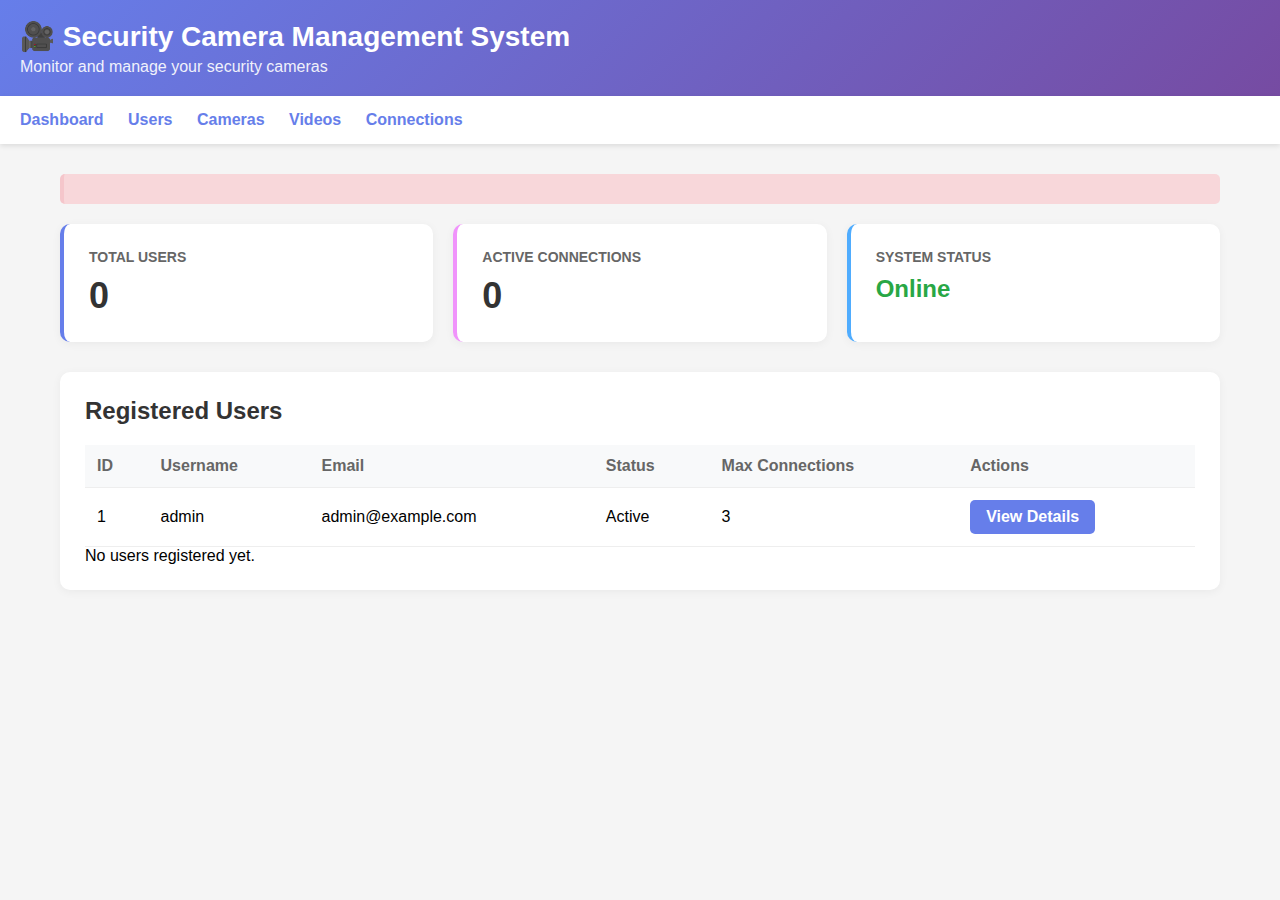
<file: web-client/target/classes/templates/index.html>
<!DOCTYPE html>
<html xmlns:th="http://www.thymeleaf.org">
<head>
    <meta charset="UTF-8">
    <meta name="viewport" content="width=device-width, initial-scale=1.0">
    <title>Security Camera System - Dashboard</title>
    <style>
        * { margin: 0; padding: 0; box-sizing: border-box; }
        body { font-family: 'Segoe UI', Tahoma, Geneva, Verdana, sans-serif; background: #f5f5f5; }
        .header { background: linear-gradient(135deg, #667eea 0%, #764ba2 100%); color: white; padding: 20px; box-shadow: 0 2px 10px rgba(0,0,0,0.1); }
        .header h1 { font-size: 28px; }
        .header p { opacity: 0.9; margin-top: 5px; }
        nav { background: white; padding: 15px 20px; box-shadow: 0 2px 5px rgba(0,0,0,0.1); }
        nav a { margin-right: 20px; text-decoration: none; color: #667eea; font-weight: 600; transition: color 0.3s; }
        nav a:hover { color: #764ba2; }
        .container { max-width: 1200px; margin: 30px auto; padding: 0 20px; }
        .stats { display: grid; grid-template-columns: repeat(auto-fit, minmax(250px, 1fr)); gap: 20px; margin-bottom: 30px; }
        .stat-card { background: white; padding: 25px; border-radius: 10px; box-shadow: 0 2px 10px rgba(0,0,0,0.05); border-left: 4px solid #667eea; }
        .stat-card h3 { color: #666; font-size: 14px; font-weight: 600; margin-bottom: 10px; }
        .stat-card .value { font-size: 36px; font-weight: bold; color: #333; }
        .users-list { background: white; padding: 25px; border-radius: 10px; box-shadow: 0 2px 10px rgba(0,0,0,0.05); }
        .users-list h2 { margin-bottom: 20px; color: #333; }
        table { width: 100%; border-collapse: collapse; }
        th, td { padding: 12px; text-align: left; border-bottom: 1px solid #eee; }
        th { background: #f8f9fa; font-weight: 600; color: #666; }
        tr:hover { background: #f8f9fa; }
        .badge { padding: 5px 10px; border-radius: 12px; font-size: 12px; font-weight: 600; }
        .badge-active { background: #d4edda; color: #155724; }
        .badge-inactive { background: #f8d7da; color: #721c24; }
        .btn { padding: 8px 16px; border-radius: 5px; text-decoration: none; font-weight: 600; display: inline-block; transition: all 0.3s; }
        .btn-primary { background: #667eea; color: white; }
        .btn-primary:hover { background: #5568d3; }
        .error { background: #f8d7da; color: #721c24; padding: 15px; border-radius: 5px; margin-bottom: 20px; border-left: 4px solid #f5c6cb; }
    </style>
</head>
<body>
    <div class="header">
        <h1>🎥 Security Camera Management System</h1>
        <p>Monitor and manage your security cameras</p>
    </div>

    <nav>
        <a href="/">Dashboard</a>
        <a href="/users">Users</a>
        <a href="/cameras">Cameras</a>
        <a href="/videos">Videos</a>
        <a href="/connections">Connections</a>
    </nav>

    <div class="container">
        <div th:if="${error}" class="error" th:text="${error}"></div>

        <div class="stats">
            <div class="stat-card">
                <h3>TOTAL USERS</h3>
                <div class="value" th:text="${userCount ?: 0}">0</div>
            </div>
            <div class="stat-card" style="border-left-color: #f093fb;">
                <h3>ACTIVE CONNECTIONS</h3>
                <div class="value" th:text="${activeConnections ?: 0}">0</div>
            </div>
            <div class="stat-card" style="border-left-color: #4facfe;">
                <h3>SYSTEM STATUS</h3>
                <div class="value" style="font-size: 24px; color: #28a745;">Online</div>
            </div>
        </div>

        <div class="users-list">
            <h2>Registered Users</h2>
            <table th:if="${users != null and !users.isEmpty()}">
                <thead>
                    <tr>
                        <th>ID</th>
                        <th>Username</th>
                        <th>Email</th>
                        <th>Status</th>
                        <th>Max Connections</th>
                        <th>Actions</th>
                    </tr>
                </thead>
                <tbody>
                    <tr th:each="user : ${users}">
                        <td th:text="${user.id}">1</td>
                        <td th:text="${user.username}">admin</td>
                        <td th:text="${user.email}">admin@example.com</td>
                        <td>
                            <span th:class="${user.isActive ? 'badge badge-active' : 'badge badge-inactive'}" 
                                  th:text="${user.isActive ? 'Active' : 'Inactive'}">Active</span>
                        </td>
                        <td th:text="${user.maxConnections}">3</td>
                        <td>
                            <a th:href="@{/users/{id}(id=${user.id})}" class="btn btn-primary">View Details</a>
                        </td>
                    </tr>
                </tbody>
            </table>
            <p th:if="${users == null or users.isEmpty()}">No users registered yet.</p>
        </div>
    </div>
</body>
</html>
</file>
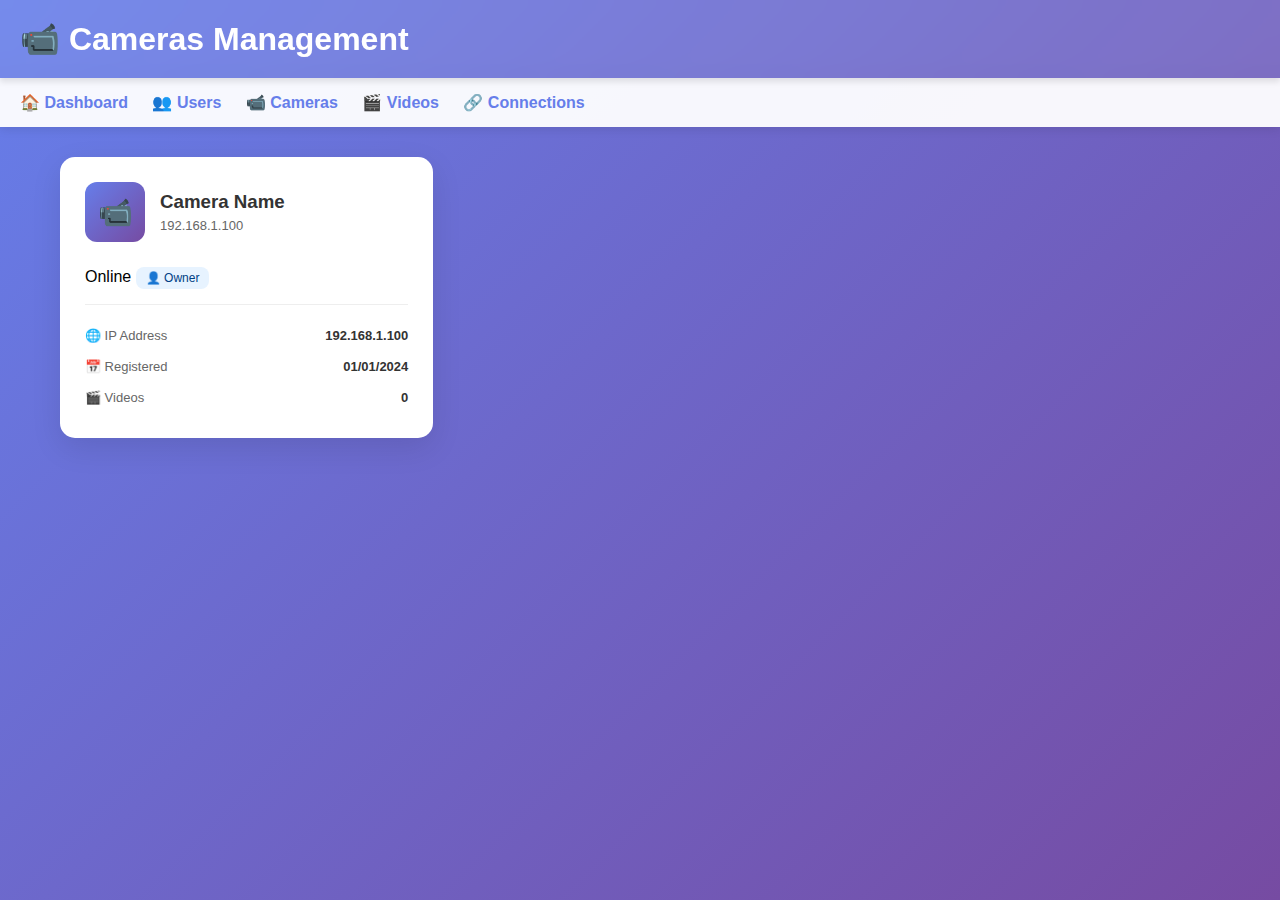
<file: web-client/target/classes/templates/cameras.html>
<!DOCTYPE html>
<html xmlns:th="http://www.thymeleaf.org">
<head>
    <meta charset="UTF-8">
    <title>Cameras - Security Camera System</title>
    <style>
        * { margin: 0; padding: 0; box-sizing: border-box; }
        body { font-family: 'Segoe UI', Tahoma, Geneva, Verdana, sans-serif; background: linear-gradient(135deg, #667eea 0%, #764ba2 100%); min-height: 100vh; }
        .header { background: rgba(255,255,255,0.1); backdrop-filter: blur(10px); color: white; padding: 20px; box-shadow: 0 4px 6px rgba(0,0,0,0.1); }
        nav { background: rgba(255,255,255,0.95); padding: 15px 20px; box-shadow: 0 2px 10px rgba(0,0,0,0.1); margin-bottom: 30px; }
        nav a { margin-right: 20px; text-decoration: none; color: #667eea; font-weight: 600; transition: color 0.3s; }
        nav a:hover { color: #764ba2; }
        .container { max-width: 1200px; margin: 0 auto; padding: 0 20px; }
        .cameras-grid { display: grid; grid-template-columns: repeat(auto-fill, minmax(350px, 1fr)); gap: 20px; margin-top: 20px; }
        .camera-card { background: white; border-radius: 15px; padding: 25px; box-shadow: 0 10px 30px rgba(0,0,0,0.1); transition: transform 0.3s; }
        .camera-card:hover { transform: translateY(-5px); box-shadow: 0 15px 40px rgba(0,0,0,0.2); }
        .camera-header { display: flex; align-items: center; margin-bottom: 15px; }
        .camera-icon { width: 60px; height: 60px; border-radius: 12px; background: linear-gradient(135deg, #667eea 0%, #764ba2 100%); display: flex; align-items: center; justify-content: center; color: white; font-size: 28px; margin-right: 15px; }
        .camera-info h3 { color: #333; margin-bottom: 5px; }
        .camera-info p { color: #666; font-size: 13px; }
        .camera-details { margin-top: 15px; padding-top: 15px; border-top: 1px solid #eee; }
        .detail-row { display: flex; justify-content: space-between; padding: 8px 0; }
        .detail-label { color: #666; font-size: 13px; }
        .detail-value { color: #333; font-weight: 600; font-size: 13px; }
        .status-badge { display: inline-block; padding: 4px 12px; border-radius: 12px; font-size: 12px; font-weight: 600; }
        .status-active { background: #d4edda; color: #155724; }
        .status-inactive { background: #f8d7da; color: #721c24; }
        .owner-badge { background: #e7f3ff; color: #004085; padding: 4px 10px; border-radius: 8px; font-size: 12px; display: inline-block; margin-top: 10px; }
    </style>
</head>
<body>
    <div class="header">
        <h1>📹 Cameras Management</h1>
    </div>

    <nav>
        <a href="/">🏠 Dashboard</a>
        <a href="/users">👥 Users</a>
        <a href="/cameras">📹 Cameras</a>
        <a href="/videos">🎬 Videos</a>
        <a href="/connections">🔗 Connections</a>
    </nav>

    <div class="container">
        <div class="cameras-grid">
            <div class="camera-card" th:each="camera : ${cameras}">
                <div class="camera-header">
                    <div class="camera-icon">📹</div>
                    <div class="camera-info">
                        <h3 th:text="${camera.cameraName}">Camera Name</h3>
                        <p th:text="${camera.ipAddress}">192.168.1.100</p>
                    </div>
                </div>
                <span th:class="${camera.isActive ? 'status-badge status-active' : 'status-badge status-inactive'}" 
                      th:text="${camera.isActive ? '🟢 Online' : '🔴 Offline'}">Online</span>
                <div class="owner-badge">
                    👤 <span th:text="${camera.username}">Owner</span>
                </div>
                <div class="camera-details">
                    <div class="detail-row">
                        <span class="detail-label">🌐 IP Address</span>
                        <span class="detail-value" th:text="${camera.ipAddress}">192.168.1.100</span>
                    </div>
                    <div class="detail-row">
                        <span class="detail-label">📅 Registered</span>
                        <span class="detail-value" th:text="${#temporals.format(camera.registeredAt, 'dd/MM/yyyy')}">01/01/2024</span>
                    </div>
                    <div class="detail-row">
                        <span class="detail-label">🎬 Videos</span>
                        <span class="detail-value" th:text="${camera.videoCount != null ? camera.videoCount : 0}">0</span>
                    </div>
                </div>
            </div>
        </div>
    </div>
</body>
</html>
</file>
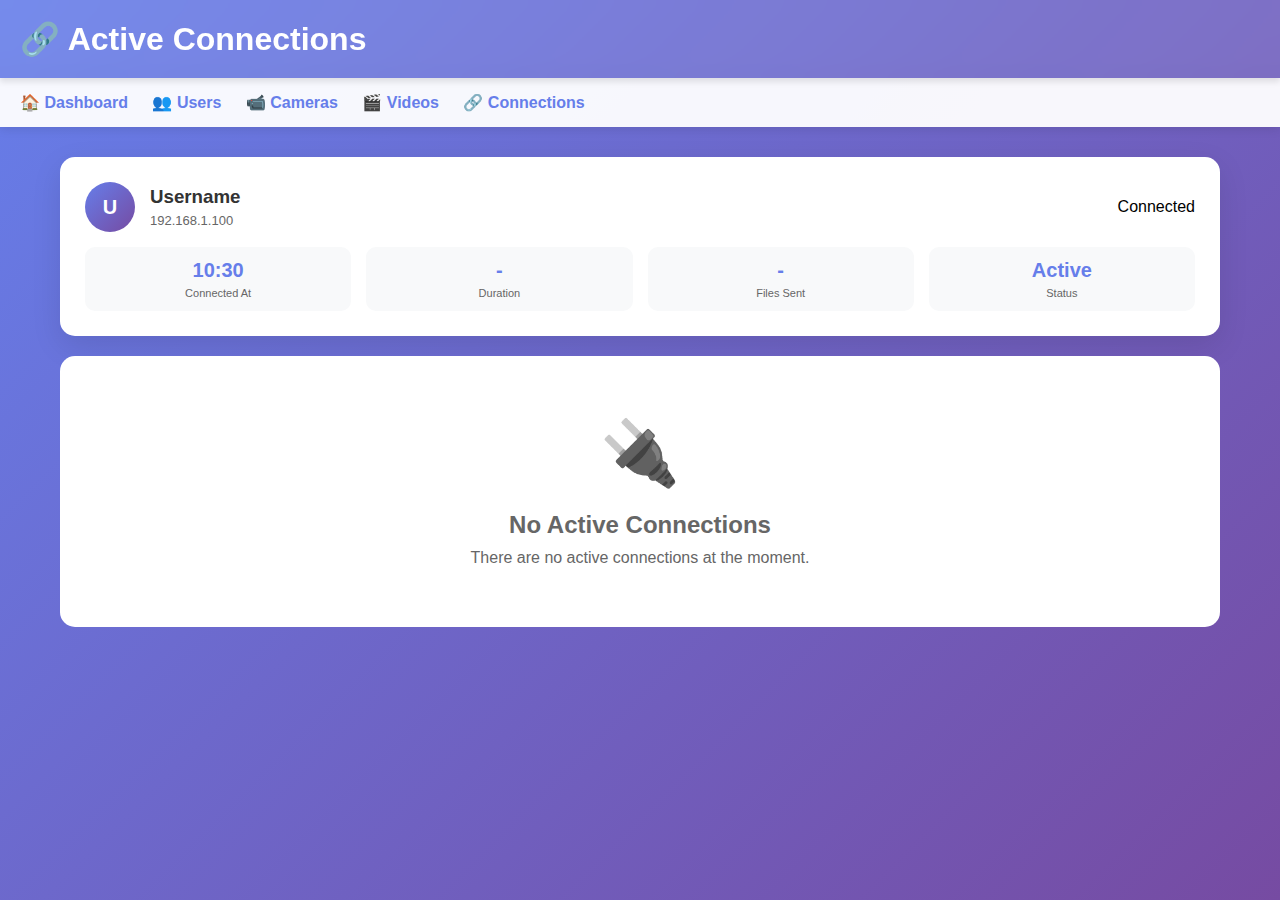
<file: web-client/target/classes/templates/connections.html>
<!DOCTYPE html>
<html xmlns:th="http://www.thymeleaf.org">
<head>
    <meta charset="UTF-8">
    <title>Connections - Security Camera System</title>
    <style>
        * { margin: 0; padding: 0; box-sizing: border-box; }
        body { font-family: 'Segoe UI', Tahoma, Geneva, Verdana, sans-serif; background: linear-gradient(135deg, #667eea 0%, #764ba2 100%); min-height: 100vh; }
        .header { background: rgba(255,255,255,0.1); backdrop-filter: blur(10px); color: white; padding: 20px; box-shadow: 0 4px 6px rgba(0,0,0,0.1); }
        nav { background: rgba(255,255,255,0.95); padding: 15px 20px; box-shadow: 0 2px 10px rgba(0,0,0,0.1); margin-bottom: 30px; }
        nav a { margin-right: 20px; text-decoration: none; color: #667eea; font-weight: 600; transition: color 0.3s; }
        nav a:hover { color: #764ba2; }
        .container { max-width: 1200px; margin: 0 auto; padding: 0 20px; }
        .connections-list { margin-top: 20px; }
        .connection-card { background: white; border-radius: 15px; padding: 25px; margin-bottom: 20px; box-shadow: 0 10px 30px rgba(0,0,0,0.1); transition: transform 0.3s; }
        .connection-card:hover { transform: translateX(5px); }
        .connection-header { display: flex; justify-content: space-between; align-items: center; margin-bottom: 15px; }
        .connection-user { display: flex; align-items: center; gap: 15px; }
        .user-avatar { width: 50px; height: 50px; border-radius: 50%; background: linear-gradient(135deg, #667eea 0%, #764ba2 100%); display: flex; align-items: center; justify-content: center; color: white; font-size: 20px; font-weight: bold; }
        .user-details h3 { color: #333; margin-bottom: 5px; }
        .user-details p { color: #666; font-size: 13px; }
        .status-badge { padding: 6px 14px; border-radius: 12px; font-size: 12px; font-weight: 600; }
        .status-active { background: #d4edda; color: #155724; }
        .status-inactive { background: #f8d7da; color: #721c24; }
        .connection-stats { display: grid; grid-template-columns: repeat(4, 1fr); gap: 15px; margin-top: 15px; }
        .stat-box { background: #f8f9fa; padding: 12px; border-radius: 10px; text-align: center; }
        .stat-value { font-size: 20px; font-weight: bold; color: #667eea; }
        .stat-label { font-size: 11px; color: #666; margin-top: 5px; }
        .no-connections { background: white; border-radius: 15px; padding: 60px; text-align: center; color: #666; }
        .no-connections-icon { font-size: 64px; margin-bottom: 20px; }
    </style>
</head>
<body>
    <div class="header">
        <h1>🔗 Active Connections</h1>
    </div>

    <nav>
        <a href="/">🏠 Dashboard</a>
        <a href="/users">👥 Users</a>
        <a href="/cameras">📹 Cameras</a>
        <a href="/videos">🎬 Videos</a>
        <a href="/connections">🔗 Connections</a>
    </nav>

    <div class="container">
        <div class="connections-list" th:if="${connections != null and !connections.isEmpty()}">
            <div class="connection-card" th:each="conn : ${connections}">
                <div class="connection-header">
                    <div class="connection-user">
                        <div class="user-avatar" th:text="${#strings.substring(conn.username, 0, 1).toUpperCase()}">U</div>
                        <div class="user-details">
                            <h3 th:text="${conn.username}">Username</h3>
                            <p th:text="'🌐 ' + ${conn.ipAddress}">192.168.1.100</p>
                        </div>
                    </div>
                    <span th:class="${conn.isActive ? 'status-badge status-active' : 'status-badge status-inactive'}" 
                          th:text="${conn.isActive ? '🟢 Connected' : '🔴 Disconnected'}">Connected</span>
                </div>
                <div class="connection-stats">
                    <div class="stat-box">
                        <div class="stat-value" th:text="${#temporals.format(conn.connectedAt, 'HH:mm')}">10:30</div>
                        <div class="stat-label">Connected At</div>
                    </div>
                    <div class="stat-box">
                        <div class="stat-value">-</div>
                        <div class="stat-label">Duration</div>
                    </div>
                    <div class="stat-box">
                        <div class="stat-value">-</div>
                        <div class="stat-label">Files Sent</div>
                    </div>
                    <div class="stat-box">
                        <div class="stat-value" th:text="${conn.isActive ? 'Active' : 'Idle'}">Active</div>
                        <div class="stat-label">Status</div>
                    </div>
                </div>
            </div>
        </div>

        <div class="no-connections" th:if="${connections == null or connections.isEmpty()}">
            <div class="no-connections-icon">🔌</div>
            <h2>No Active Connections</h2>
            <p style="margin-top: 10px;">There are no active connections at the moment.</p>
        </div>
    </div>
</body>
</html>
</file>
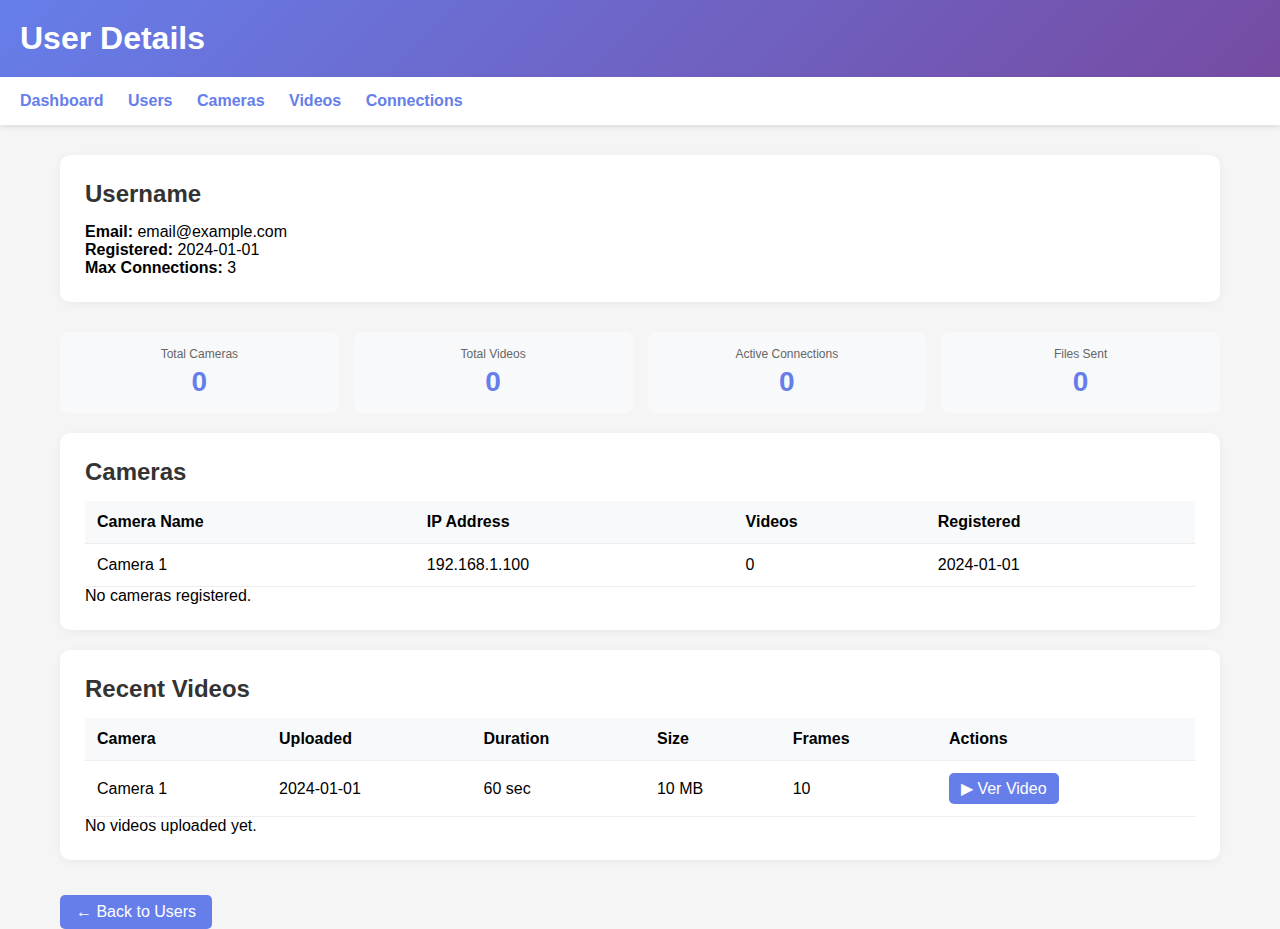
<file: web-client/target/classes/templates/user-details.html>
<!DOCTYPE html>
<html xmlns:th="http://www.thymeleaf.org">
<head>
    <meta charset="UTF-8">
    <title>User Details</title>
    <style>
        * { margin: 0; padding: 0; box-sizing: border-box; }
        body { font-family: 'Segoe UI', Tahoma, Geneva, Verdana, sans-serif; background: #f5f5f5; }
        .header { background: linear-gradient(135deg, #667eea 0%, #764ba2 100%); color: white; padding: 20px; }
        nav { background: white; padding: 15px 20px; box-shadow: 0 2px 5px rgba(0,0,0,0.1); margin-bottom: 30px; }
        nav a { margin-right: 20px; text-decoration: none; color: #667eea; font-weight: 600; }
        .container { max-width: 1200px; margin: 0 auto; padding: 0 20px; }
        .user-info { background: white; padding: 25px; border-radius: 10px; margin-bottom: 30px; box-shadow: 0 2px 10px rgba(0,0,0,0.05); }
        .stats-grid { display: grid; grid-template-columns: repeat(auto-fit, minmax(200px, 1fr)); gap: 15px; margin: 20px 0; }
        .stat-box { background: #f8f9fa; padding: 15px; border-radius: 8px; text-align: center; }
        .stat-box .label { font-size: 12px; color: #666; margin-bottom: 5px; }
        .stat-box .value { font-size: 28px; font-weight: bold; color: #667eea; }
        .section { background: white; padding: 25px; border-radius: 10px; margin-bottom: 20px; box-shadow: 0 2px 10px rgba(0,0,0,0.05); }
        h2 { margin-bottom: 15px; color: #333; }
        table { width: 100%; border-collapse: collapse; }
        th, td { padding: 12px; text-align: left; border-bottom: 1px solid #eee; }
        th { background: #f8f9fa; font-weight: 600; }
        .btn { padding: 8px 16px; background: #667eea; color: white; text-decoration: none; border-radius: 5px; display: inline-block; margin-top: 15px; }
    </style>
</head>
<body>
    <div class="header">
        <h1>User Details</h1>
    </div>

    <nav>
        <a href="/">Dashboard</a>
        <a href="/users">Users</a>
        <a href="/cameras">Cameras</a>
        <a href="/videos">Videos</a>
        <a href="/connections">Connections</a>
    </nav>

    <div class="container">
        <div class="user-info" th:if="${user}">
            <h2 th:text="${user.username}">Username</h2>
            <p><strong>Email:</strong> <span th:text="${user.email}">email@example.com</span></p>
            <p><strong>Registered:</strong> <span th:text="${user.createdAt}">2024-01-01</span></p>
            <p><strong>Max Connections:</strong> <span th:text="${user.maxConnections}">3</span></p>
        </div>

        <div th:if="${stats}" class="stats-grid">
            <div class="stat-box">
                <div class="label">Total Cameras</div>
                <div class="value" th:text="${stats.totalCameras}">0</div>
            </div>
            <div class="stat-box">
                <div class="label">Total Videos</div>
                <div class="value" th:text="${stats.totalVideos}">0</div>
            </div>
            <div class="stat-box">
                <div class="label">Active Connections</div>
                <div class="value" th:text="${stats.activeConnections}">0</div>
            </div>
            <div class="stat-box">
                <div class="label">Files Sent</div>
                <div class="value" th:text="${stats.totalFilesSent}">0</div>
            </div>
        </div>

        <div class="section">
            <h2>Cameras</h2>
            <table th:if="${cameras != null and !cameras.isEmpty()}">
                <thead>
                    <tr>
                        <th>Camera Name</th>
                        <th>IP Address</th>
                        <th>Videos</th>
                        <th>Registered</th>
                    </tr>
                </thead>
                <tbody>
                    <tr th:each="camera : ${cameras}">
                        <td th:text="${camera.cameraName}">Camera 1</td>
                        <td th:text="${camera.ipAddress}">192.168.1.100</td>
                        <td th:text="${camera.videoCount}">0</td>
                        <td th:text="${camera.registeredAt}">2024-01-01</td>
                    </tr>
                </tbody>
            </table>
            <p th:if="${cameras == null or cameras.isEmpty()}">No cameras registered.</p>
        </div>

        <div class="section">
            <h2>Recent Videos</h2>
            <table th:if="${videos != null and !videos.isEmpty()}">
                <thead>
                    <tr>
                        <th>Camera</th>
                        <th>Uploaded</th>
                        <th>Duration</th>
                        <th>Size</th>
                        <th>Frames</th>
                        <th>Actions</th>
                    </tr>
                </thead>
                <tbody>
                    <tr th:each="video : ${videos}">
                        <td th:text="${video.cameraName}">Camera 1</td>
                        <td th:text="${video.uploadedAt}">2024-01-01</td>
                        <td th:text="${video.durationSeconds != null ? video.durationSeconds + ' sec' : 'N/A'}">60 sec</td>
                        <td th:text="${#numbers.formatDecimal(video.fileSizeBytes / 1024.0 / 1024.0, 1, 2)} + ' MB'">10 MB</td>
                        <td th:text="${video.frameCount}">10</td>
                        <td>
                            <a th:href="@{/videos/{id}(id=${video.id})}" class="btn" style="padding: 6px 12px; margin: 0;">▶ Ver Video</a>
                        </td>
                    </tr>
                </tbody>
            </table>
            <p th:if="${videos == null or videos.isEmpty()}">No videos uploaded yet.</p>
        </div>

        <a href="/users" class="btn">← Back to Users</a>
    </div>
</body>
</html>
</file>
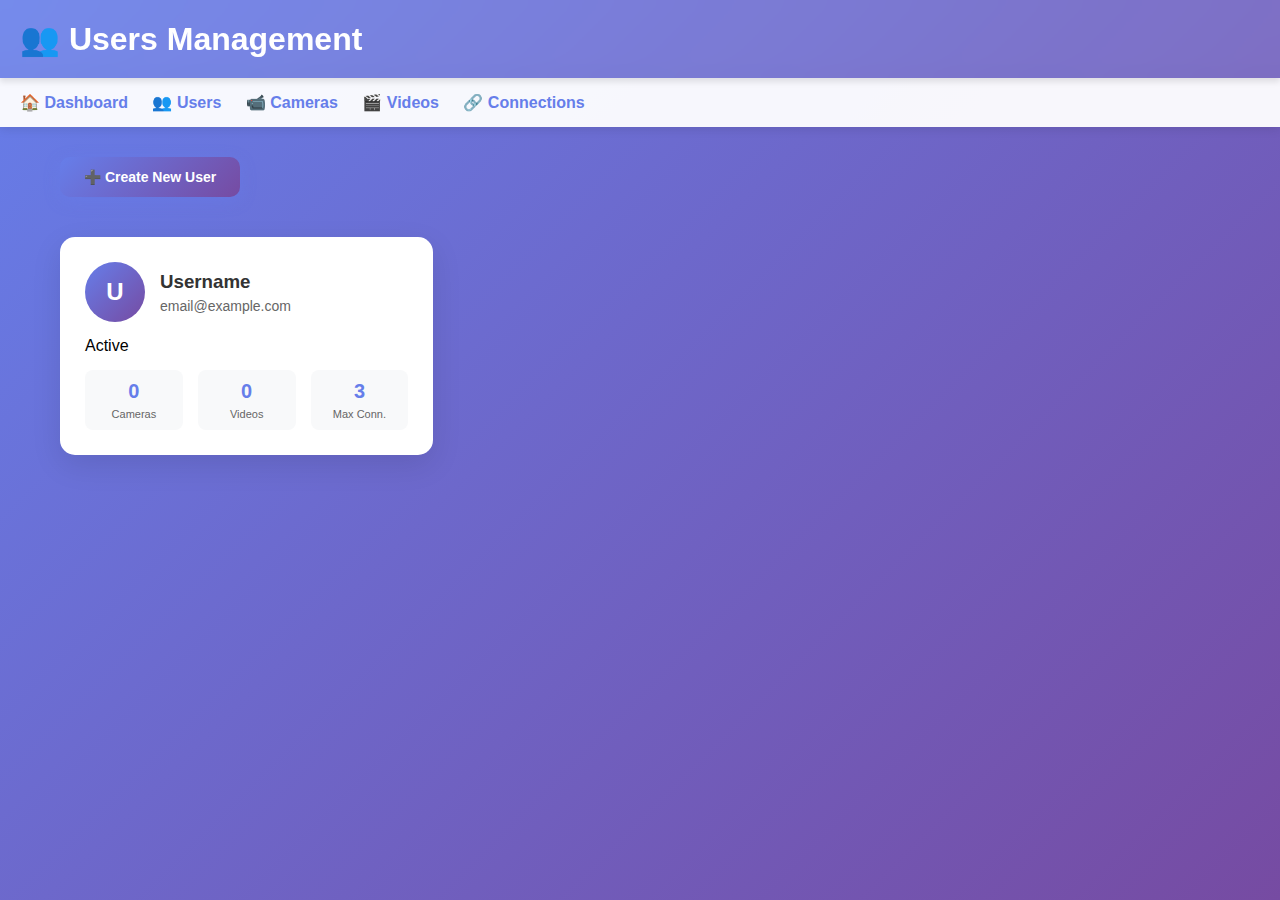
<file: web-client/target/classes/templates/users.html>
<!DOCTYPE html>
<html xmlns:th="http://www.thymeleaf.org">
<head>
    <meta charset="UTF-8">
    <title>Users - Security Camera System</title>
    <style>
        * { margin: 0; padding: 0; box-sizing: border-box; }
        body { font-family: 'Segoe UI', Tahoma, Geneva, Verdana, sans-serif; background: linear-gradient(135deg, #667eea 0%, #764ba2 100%); min-height: 100vh; }
        .header { background: rgba(255,255,255,0.1); backdrop-filter: blur(10px); color: white; padding: 20px; box-shadow: 0 4px 6px rgba(0,0,0,0.1); }
        nav { background: rgba(255,255,255,0.95); padding: 15px 20px; box-shadow: 0 2px 10px rgba(0,0,0,0.1); margin-bottom: 30px; }
        nav a { margin-right: 20px; text-decoration: none; color: #667eea; font-weight: 600; transition: color 0.3s; }
        nav a:hover { color: #764ba2; }
        .container { max-width: 1200px; margin: 0 auto; padding: 0 20px; }
        .users-grid { display: grid; grid-template-columns: repeat(auto-fill, minmax(300px, 1fr)); gap: 20px; margin-top: 20px; }
        .user-card { background: white; border-radius: 15px; padding: 25px; box-shadow: 0 10px 30px rgba(0,0,0,0.1); transition: transform 0.3s, box-shadow 0.3s; cursor: pointer; }
        .user-card:hover { transform: translateY(-5px); box-shadow: 0 15px 40px rgba(0,0,0,0.2); }
        .user-header { display: flex; align-items: center; margin-bottom: 15px; }
        .user-avatar { width: 60px; height: 60px; border-radius: 50%; background: linear-gradient(135deg, #667eea 0%, #764ba2 100%); display: flex; align-items: center; justify-content: center; color: white; font-size: 24px; font-weight: bold; margin-right: 15px; }
        .user-info h3 { color: #333; margin-bottom: 5px; }
        .user-info p { color: #666; font-size: 14px; }
        .user-stats { display: flex; gap: 15px; margin-top: 15px; }
        .stat { flex: 1; background: #f8f9fa; padding: 10px; border-radius: 8px; text-align: center; }
        .stat .value { font-size: 20px; font-weight: bold; color: #667eea; }
        .stat .label { font-size: 11px; color: #666; margin-top: 5px; }
        .status-badge { display: inline-block; padding: 4px 12px; border-radius: 12px; font-size: 12px; font-weight: 600; }
        .status-active { background: #d4edda; color: #155724; }
        .status-inactive { background: #f8d7da; color: #721c24; }
        .create-user-btn { background: linear-gradient(135deg, #667eea 0%, #764ba2 100%); color: white; border: none; padding: 12px 24px; border-radius: 10px; font-size: 14px; font-weight: 600; cursor: pointer; margin-bottom: 20px; box-shadow: 0 4px 15px rgba(102, 126, 234, 0.4); transition: transform 0.2s; }
        .create-user-btn:hover { transform: translateY(-2px); box-shadow: 0 6px 20px rgba(102, 126, 234, 0.6); }
        .modal { display: none; position: fixed; z-index: 1000; left: 0; top: 0; width: 100%; height: 100%; background: rgba(0,0,0,0.5); }
        .modal-content { background: white; margin: 5% auto; padding: 30px; border-radius: 15px; width: 90%; max-width: 500px; box-shadow: 0 10px 40px rgba(0,0,0,0.3); }
        .modal-header { display: flex; justify-content: space-between; align-items: center; margin-bottom: 20px; }
        .modal-header h2 { color: #333; }
        .close-btn { font-size: 28px; font-weight: bold; color: #aaa; cursor: pointer; }
        .close-btn:hover { color: #000; }
        .form-group { margin-bottom: 15px; }
        .form-group label { display: block; margin-bottom: 5px; color: #333; font-weight: 600; }
        .form-group input { width: 100%; padding: 10px; border: 2px solid #e0e0e0; border-radius: 8px; font-size: 14px; transition: border-color 0.3s; }
        .form-group input:focus { outline: none; border-color: #667eea; }
        .submit-btn { background: linear-gradient(135deg, #667eea 0%, #764ba2 100%); color: white; border: none; padding: 12px 24px; border-radius: 10px; font-size: 14px; font-weight: 600; cursor: pointer; width: 100%; margin-top: 10px; }
        .submit-btn:hover { opacity: 0.9; }
    </style>
</head>
<body>
    <div class="header">
        <h1>👥 Users Management</h1>
    </div>

    <nav>
        <a href="/">🏠 Dashboard</a>
        <a href="/users">👥 Users</a>
        <a href="/cameras">📹 Cameras</a>
        <a href="/videos">🎬 Videos</a>
        <a href="/connections">🔗 Connections</a>
    </nav>

    <div class="container">
        <button class="create-user-btn" onclick="openModal()">➕ Create New User</button>
        
        <div class="users-grid">
            <div class="user-card" th:each="user : ${users}" th:onclick="'location.href=\'/users/' + ${user.id} + '\''">
                <div class="user-header">
                    <div class="user-avatar" th:text="${#strings.substring(user.username, 0, 1).toUpperCase()}">U</div>
                    <div class="user-info">
                        <h3 th:text="${user.username}">Username</h3>
                        <p th:text="${user.email}">email@example.com</p>
                    </div>
                </div>
                <span th:class="${user.isActive ? 'status-badge status-active' : 'status-badge status-inactive'}" 
                      th:text="${user.isActive ? '✓ Active' : '✗ Inactive'}">Active</span>
                <div class="user-stats">
                    <div class="stat">
                        <div class="value" th:text="${user.totalCameras != null ? user.totalCameras : 0}">0</div>
                        <div class="label">Cameras</div>
                    </div>
                    <div class="stat">
                        <div class="value" th:text="${user.totalVideos != null ? user.totalVideos : 0}">0</div>
                        <div class="label">Videos</div>
                    </div>
                    <div class="stat">
                        <div class="value" th:text="${user.maxConnections}">3</div>
                        <div class="label">Max Conn.</div>
                    </div>
                </div>
            </div>
        </div>
    </div>

    <!-- Modal de Creación de Usuario -->
    <div id="createUserModal" class="modal">
        <div class="modal-content">
            <div class="modal-header">
                <h2>➕ Create New User</h2>
                <span class="close-btn" onclick="closeModal()">&times;</span>
            </div>
            <form method="POST" action="/users/create">
                <div class="form-group">
                    <label for="username">👤 Username *</label>
                    <input type="text" id="username" name="username" required placeholder="Enter username">
                </div>
                <div class="form-group">
                    <label for="password">🔒 Password *</label>
                    <input type="password" id="password" name="password" required placeholder="Enter password">
                </div>
                <div class="form-group">
                    <label for="email">📧 Email *</label>
                    <input type="email" id="email" name="email" required placeholder="user@example.com">
                </div>
                <div class="form-group">
                    <label for="maxConnections">🔗 Max Connections</label>
                    <input type="number" id="maxConnections" name="maxConnections" value="3" min="1" max="10">
                </div>
                <button type="submit" class="submit-btn">✅ Create User</button>
            </form>
        </div>
    </div>

    <script>
        function openModal() {
            document.getElementById('createUserModal').style.display = 'block';
        }

        function closeModal() {
            document.getElementById('createUserModal').style.display = 'none';
        }

        // Cerrar modal al hacer clic fuera de él
        window.onclick = function(event) {
            const modal = document.getElementById('createUserModal');
            if (event.target == modal) {
                closeModal();
            }
        }
    </script>
</body>
</html>
</file>
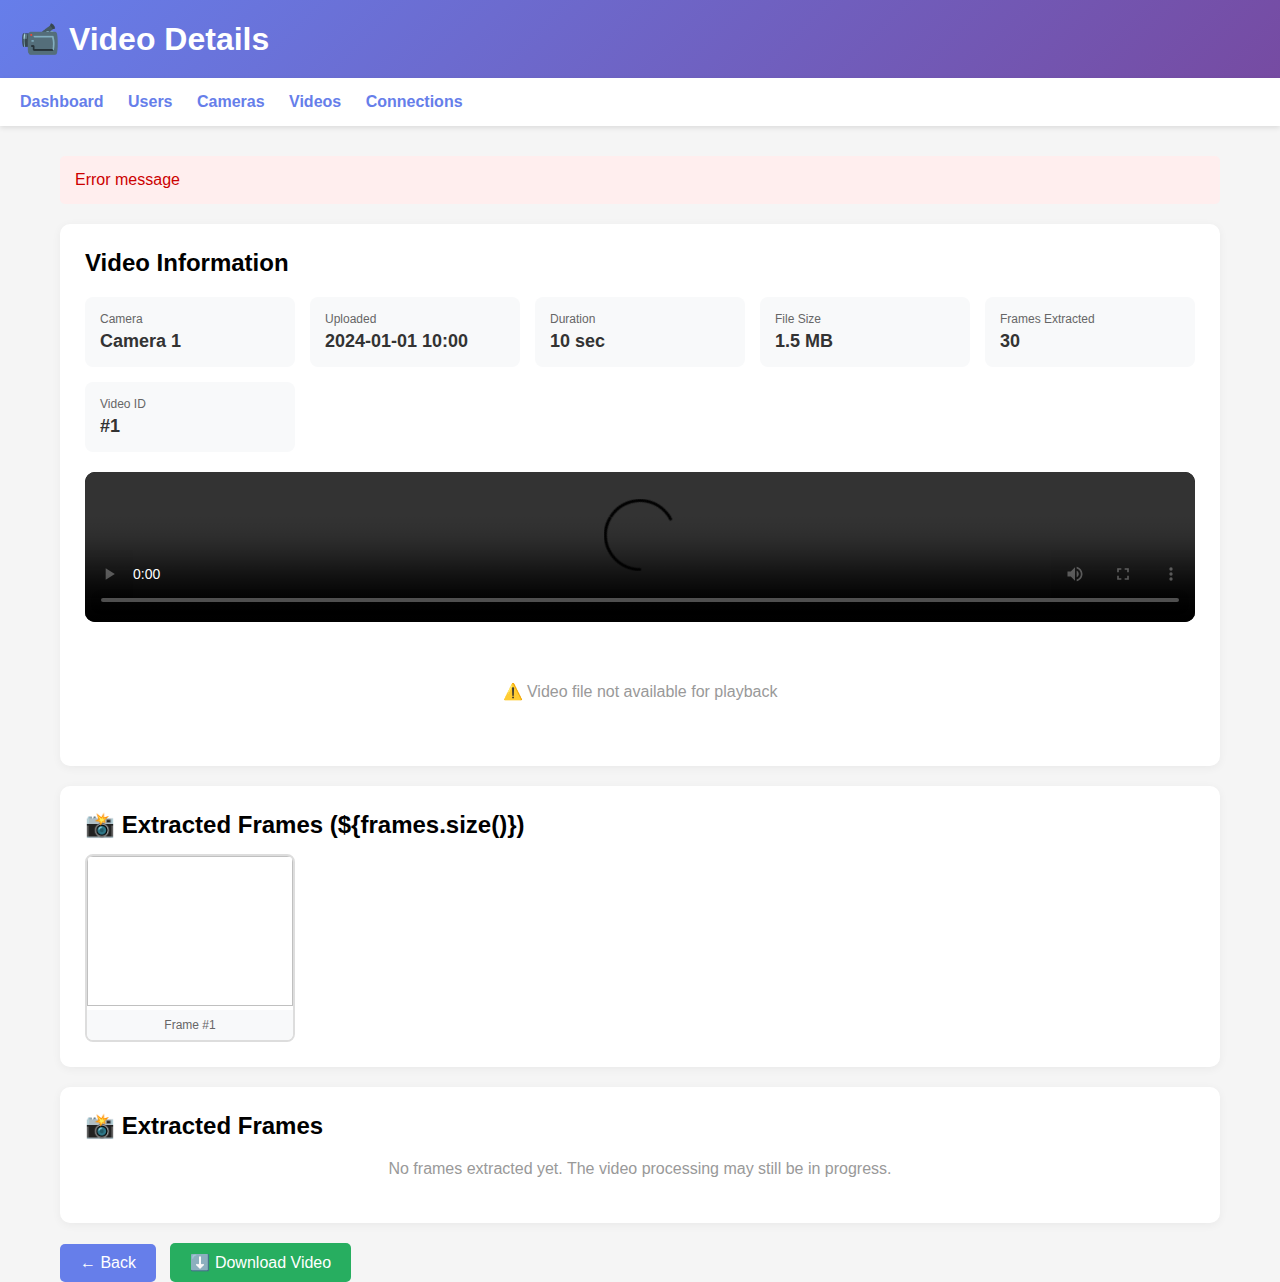
<file: web-client/target/classes/templates/video-details.html>
<!DOCTYPE html>
<html xmlns:th="http://www.thymeleaf.org">
<head>
    <meta charset="UTF-8">
    <title>Video Details</title>
    <style>
        * { margin: 0; padding: 0; box-sizing: border-box; }
        body { font-family: 'Segoe UI', Tahoma, Geneva, Verdana, sans-serif; background: #f5f5f5; }
        .header { background: linear-gradient(135deg, #667eea 0%, #764ba2 100%); color: white; padding: 20px; }
        nav { background: white; padding: 15px 20px; box-shadow: 0 2px 5px rgba(0,0,0,0.1); margin-bottom: 30px; }
        nav a { margin-right: 20px; text-decoration: none; color: #667eea; font-weight: 600; }
        .container { max-width: 1200px; margin: 0 auto; padding: 0 20px; }
        .video-info { background: white; padding: 25px; border-radius: 10px; margin-bottom: 20px; box-shadow: 0 2px 10px rgba(0,0,0,0.05); }
        .video-player { background: #000; border-radius: 10px; margin-bottom: 20px; overflow: hidden; }
        video { width: 100%; height: auto; display: block; }
        .info-grid { display: grid; grid-template-columns: repeat(auto-fit, minmax(200px, 1fr)); gap: 15px; margin: 20px 0; }
        .info-box { background: #f8f9fa; padding: 15px; border-radius: 8px; }
        .info-box .label { font-size: 12px; color: #666; margin-bottom: 5px; }
        .info-box .value { font-size: 18px; font-weight: bold; color: #333; }
        .frames-section { background: white; padding: 25px; border-radius: 10px; margin-bottom: 20px; box-shadow: 0 2px 10px rgba(0,0,0,0.05); }
        .frames-grid { display: grid; grid-template-columns: repeat(auto-fill, minmax(200px, 1fr)); gap: 15px; margin-top: 15px; }
        .frame-card { border: 2px solid #ddd; border-radius: 8px; overflow: hidden; cursor: pointer; transition: transform 0.2s; }
        .frame-card:hover { transform: scale(1.05); border-color: #667eea; }
        .frame-card img { width: 100%; height: 150px; object-fit: cover; }
        .frame-card .frame-number { padding: 8px; text-align: center; background: #f8f9fa; font-size: 12px; color: #666; }
        .btn { padding: 10px 20px; background: #667eea; color: white; text-decoration: none; border-radius: 5px; display: inline-block; }
        .error { background: #fee; color: #c00; padding: 15px; border-radius: 5px; margin-bottom: 20px; }
        .download-btn { background: #27ae60; margin-left: 10px; }
    </style>
</head>
<body>
    <div class="header">
        <h1>📹 Video Details</h1>
    </div>

    <nav>
        <a href="/">Dashboard</a>
        <a href="/users">Users</a>
        <a href="/cameras">Cameras</a>
        <a href="/videos">Videos</a>
        <a href="/connections">Connections</a>
    </nav>

    <div class="container">
        <div th:if="${error}" class="error" th:text="${error}">Error message</div>

        <div th:if="${video}" class="video-info">
            <h2>Video Information</h2>
            
            <div class="info-grid">
                <div class="info-box">
                    <div class="label">Camera</div>
                    <div class="value" th:text="${video.cameraName}">Camera 1</div>
                </div>
                <div class="info-box">
                    <div class="label">Uploaded</div>
                    <div class="value" th:text="${video.uploadedAt}">2024-01-01 10:00</div>
                </div>
                <div class="info-box">
                    <div class="label">Duration</div>
                    <div class="value" th:text="${video.durationSeconds != null ? video.durationSeconds + ' sec' : 'N/A'}">10 sec</div>
                </div>
                <div class="info-box">
                    <div class="label">File Size</div>
                    <div class="value" th:text="${#numbers.formatDecimal(video.fileSizeBytes / 1024.0 / 1024.0, 1, 2)} + ' MB'">1.5 MB</div>
                </div>
                <div class="info-box">
                    <div class="label">Frames Extracted</div>
                    <div class="value" th:text="${video.frameCount}">30</div>
                </div>
                <div class="info-box">
                    <div class="label">Video ID</div>
                    <div class="value" th:text="${video.id}">#1</div>
                </div>
            </div>

            <!-- Video Player -->
            <div class="video-player" th:if="${video.videoPath != null}">
                <video controls preload="metadata">
                    <source th:src="@{http://localhost:8082/api/videos/{id}/stream(id=${video.id})}" type="video/mp4">
                    Your browser does not support the video tag.
                </video>
            </div>
            <p th:if="${video.videoPath == null}" style="color: #999; text-align: center; padding: 40px;">
                ⚠️ Video file not available for playback
            </p>
        </div>

        <!-- Frames Gallery -->
        <div th:if="${frames != null and !frames.isEmpty()}" class="frames-section">
            <h2>📸 Extracted Frames (${frames.size()})</h2>
            <div class="frames-grid">
                <div class="frame-card" th:each="frame : ${frames}">
                    <img th:src="@{http://localhost:8082/api/frames/{id}/image(id=${frame.id})}" 
                         th:alt="'Frame ' + ${frame.frameNumber}"
                         onerror="this.src='data:image/svg+xml,%3Csvg xmlns=%27http://www.w3.org/2000/svg%27 width=%27200%27 height=%27150%27%3E%3Crect fill=%27%23ddd%27 width=%27200%27 height=%27150%27/%3E%3Ctext x=%2750%25%27 y=%2750%25%27 text-anchor=%27middle%27 fill=%27%23999%27%3ENo Image%3C/text%3E%3C/svg%3E'">
                    <div class="frame-number">Frame #<span th:text="${frame.frameNumber}">1</span></div>
                </div>
            </div>
        </div>

        <div th:if="${frames == null or frames.isEmpty()}" class="frames-section">
            <h2>📸 Extracted Frames</h2>
            <p style="color: #999; text-align: center; padding: 20px;">No frames extracted yet. The video processing may still be in progress.</p>
        </div>

        <a href="javascript:history.back()" class="btn">← Back</a>
        <a th:if="${video != null}" th:href="@{http://localhost:8082/api/videos/{id}/download(id=${video.id})}" class="btn download-btn">⬇️ Download Video</a>
    </div>
</body>
</html>
</file>
